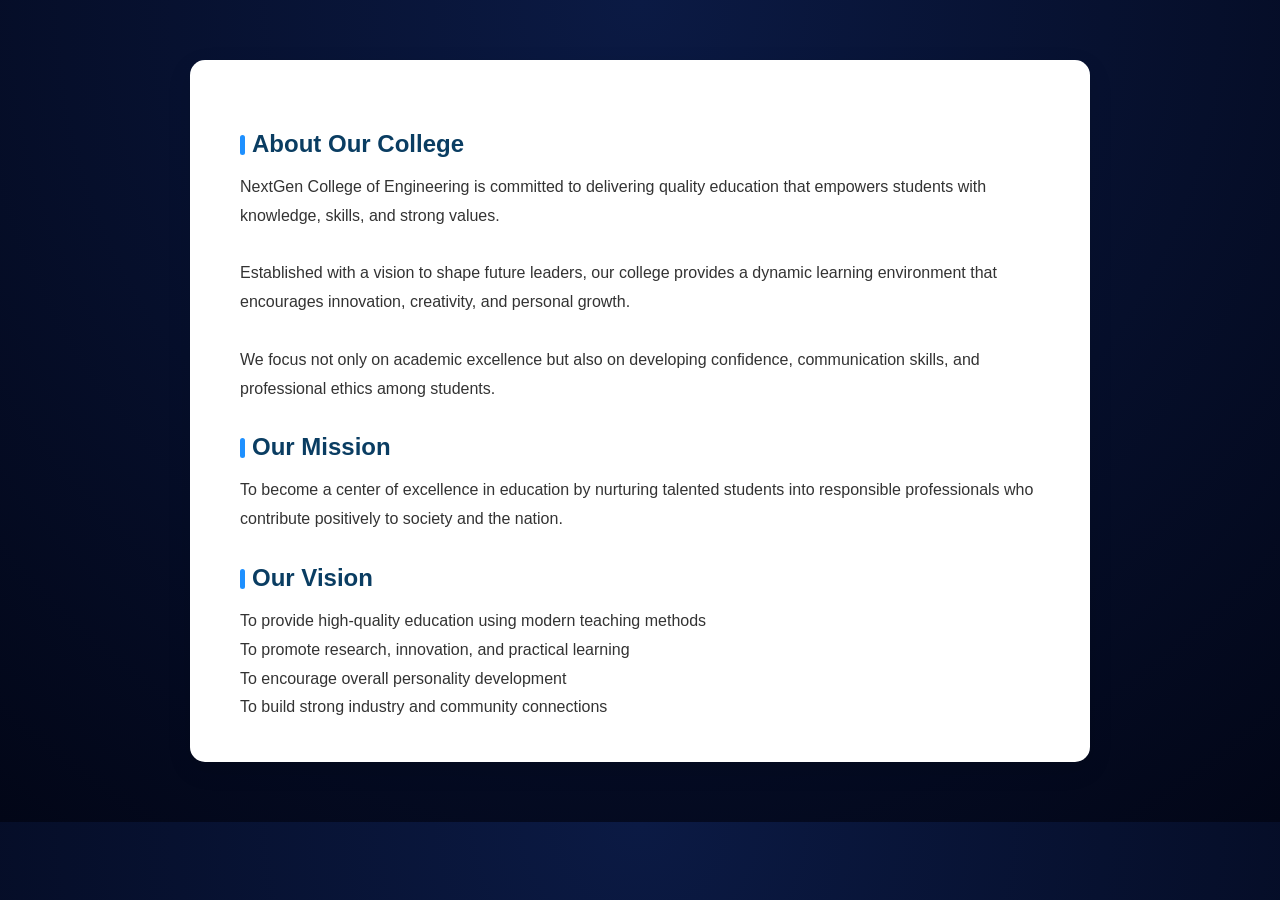
<file: about.html>
<!DOCTYPE html>
<html lang="en">
<head>
    <meta charset="UTF-8">
    <meta name="viewport" content="width=device-width, initial-scale=1.0">
    <link rel="stylesheet" href="./style.css">
    <title>About</title>
</head>
<body>
    <div class="aboutdata">
    <h2>About Our College</h2>
    <p>
        NextGen College of Engineering is committed to delivering quality education that empowers students with knowledge, skills, and strong values.
        <br><br>
        Established with a vision to shape future leaders, our college provides a dynamic learning environment that encourages innovation, creativity, and personal growth.
        <br><br>
        We focus not only on academic excellence but also on developing confidence, communication skills, and professional ethics among students.
    </p>

    <h2>Our Mission</h2>
    <p>
        To become a center of excellence in education by nurturing talented students into responsible professionals who contribute positively to society and the nation.
    </p>

    <h2>Our Vision</h2>
    <p>
        To provide high-quality education using modern teaching methods <br>
        To promote research, innovation, and practical learning <br>
        To encourage overall personality development <br>
        To build strong industry and community connections
    </p>
</div>

</body>
</html>
</file>
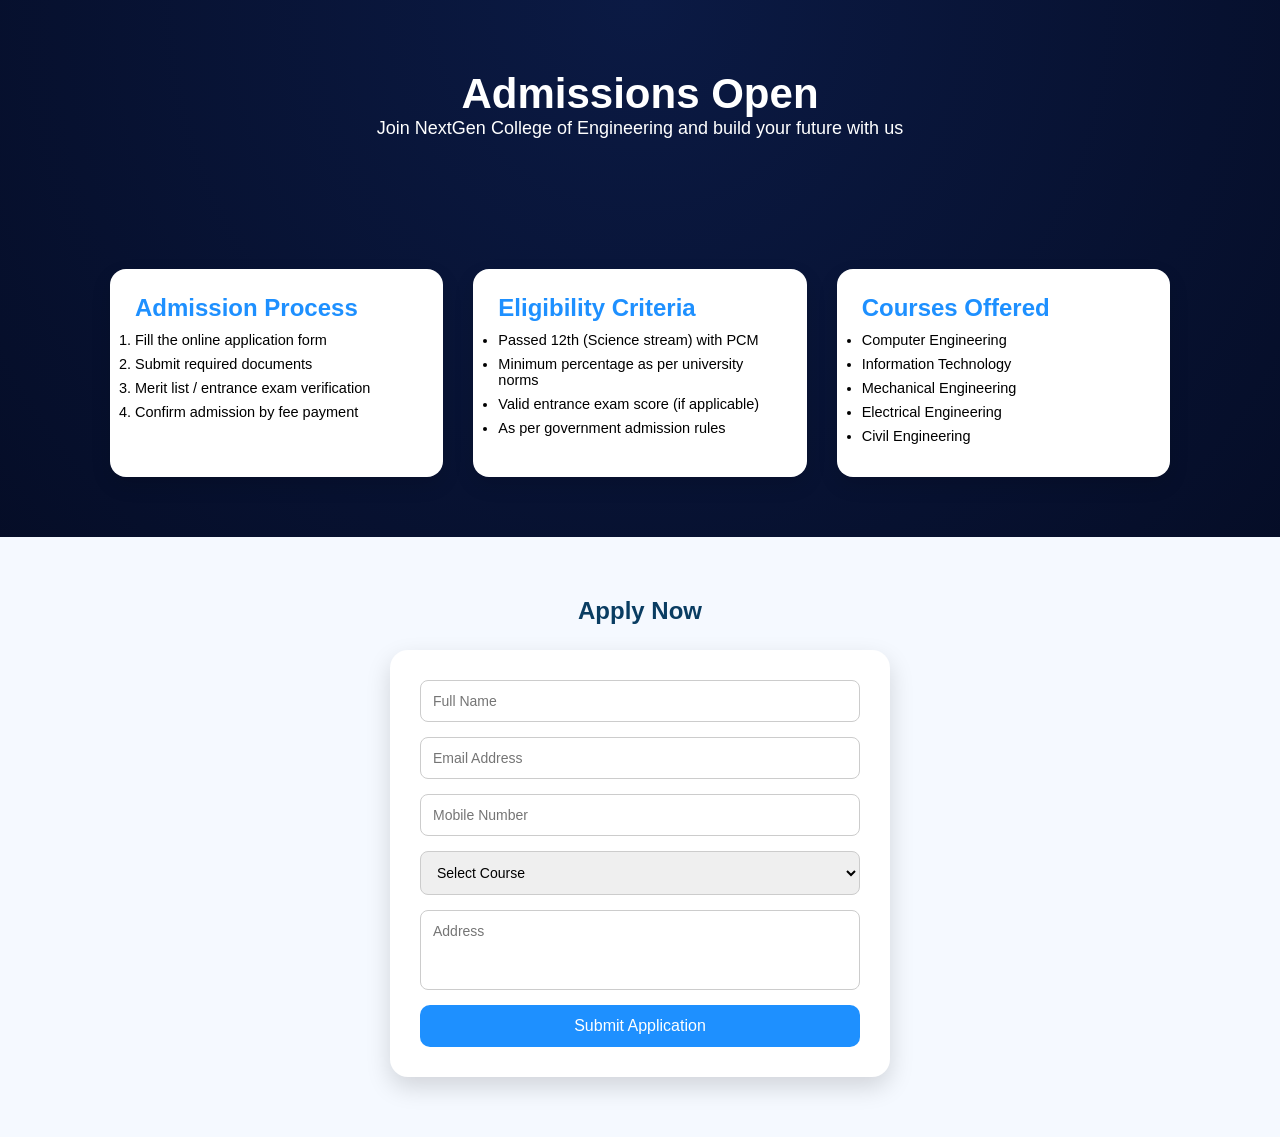
<file: addmission.html>
<!DOCTYPE html>
<html lang="en">
<head>
    <meta charset="UTF-8">
    <meta name="viewport" content="width=device-width, initial-scale=1.0">
    <link rel="stylesheet" href="./style.css">
    <title>Admissions</title>
</head>
<body>

<section class="admission-hero">
    <h1>Admissions Open</h1>
    <p>Join NextGen College of Engineering and build your future with us</p>
</section>

<section class="admission-content">

    <div class="admission-box">
        <h2>Admission Process</h2>
        <ol>
            <li>Fill the online application form</li>
            <li>Submit required documents</li>
            <li>Merit list / entrance exam verification</li>
            <li>Confirm admission by fee payment</li>
        </ol>
    </div>

    <div class="admission-box">
        <h2>Eligibility Criteria</h2>
        <ul>
            <li>Passed 12th (Science stream) with PCM</li>
            <li>Minimum percentage as per university norms</li>
            <li>Valid entrance exam score (if applicable)</li>
            <li>As per government admission rules</li>
        </ul>
    </div>

    <div class="admission-box">
        <h2>Courses Offered</h2>
        <ul>
            <li>Computer Engineering</li>
            <li>Information Technology</li>
            <li>Mechanical Engineering</li>
            <li>Electrical Engineering</li>
            <li>Civil Engineering</li>
        </ul>
    </div>

</section>

<section class="apply-form">

    <h2>Apply Now</h2>

    <form>

        <input type="text" placeholder="Full Name" required>
        <input type="email" placeholder="Email Address" required>
        <input type="tel" placeholder="Mobile Number" required>

        <select required>
            <option value="">Select Course</option>
            <option>Computer Engineering</option>
            <option>Information Technology</option>
            <option>Mechanical Engineering</option>
            <option>Electrical Engineering</option>
            <option>Civil Engineering</option>
        </select>

        <textarea placeholder="Address" required></textarea>

        <button type="submit">Submit Application</button>

    </form>

</section>

</body>
</html>
</file>
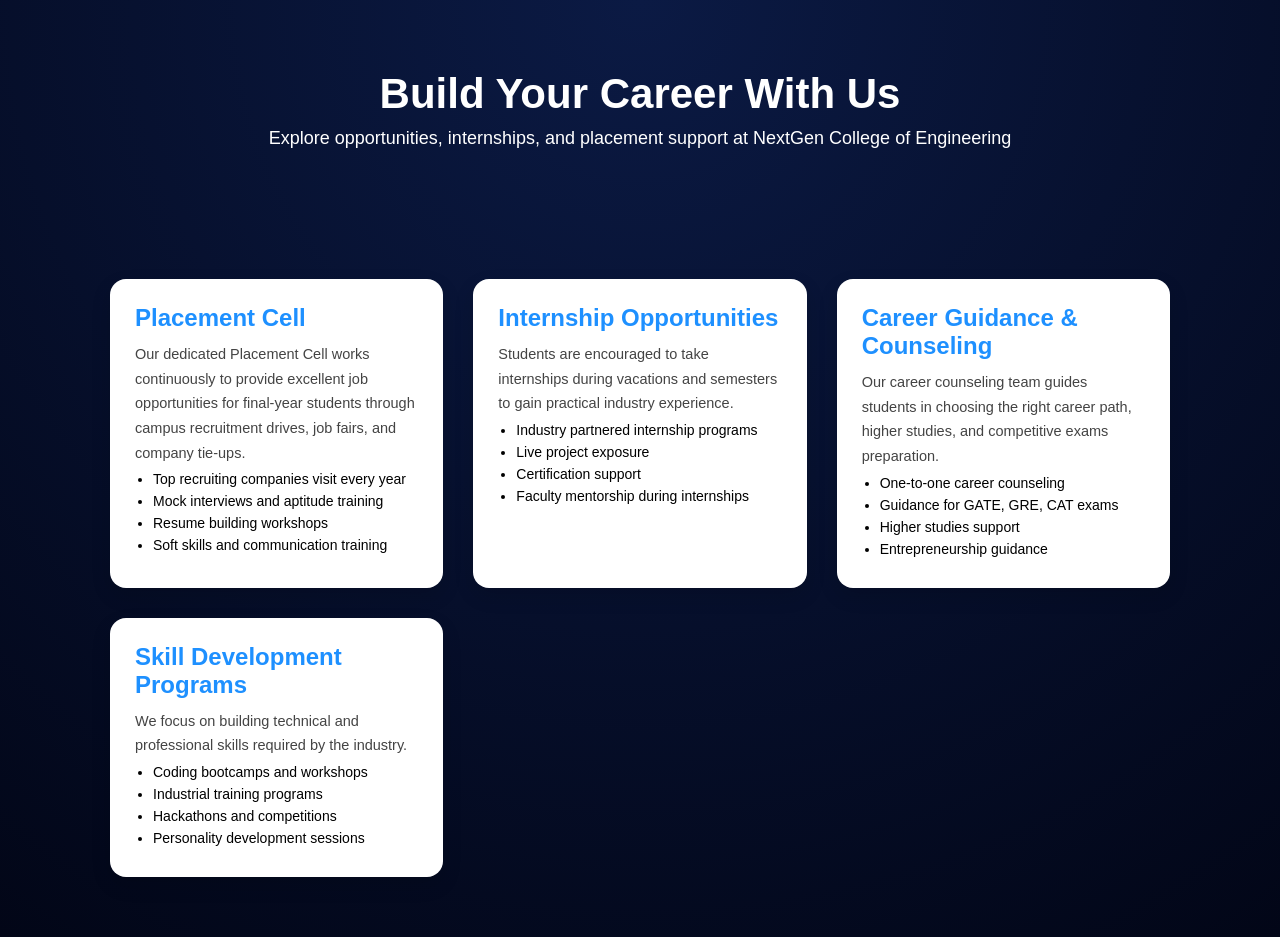
<file: carrers.html>
<!DOCTYPE html>
<html lang="en">
<head>
    <meta charset="UTF-8">
    <meta name="viewport" content="width=device-width, initial-scale=1.0">
    <link rel="stylesheet" href="./style.css">
    <title>Careers | NextGen College of Engineering</title>
</head>
<body>

<section class="career-hero">
    <h1>Build Your Career With Us</h1>
    <p>Explore opportunities, internships, and placement support at NextGen College of Engineering</p>
</section>

<section class="career-content">

    <div class="career-box">
        <h2>Placement Cell</h2>
        <p>
            Our dedicated Placement Cell works continuously to provide excellent job opportunities
            for final-year students through campus recruitment drives, job fairs, and company tie-ups.
        </p>
        <ul>
            <li>Top recruiting companies visit every year</li>
            <li>Mock interviews and aptitude training</li>
            <li>Resume building workshops</li>
            <li>Soft skills and communication training</li>
        </ul>
    </div>

    <div class="career-box">
        <h2>Internship Opportunities</h2>
        <p>
            Students are encouraged to take internships during vacations and semesters to gain
            practical industry experience.
        </p>
        <ul>
            <li>Industry partnered internship programs</li>
            <li>Live project exposure</li>
            <li>Certification support</li>
            <li>Faculty mentorship during internships</li>
        </ul>
    </div>

    <div class="career-box">
        <h2>Career Guidance & Counseling</h2>
        <p>
            Our career counseling team guides students in choosing the right career path,
            higher studies, and competitive exams preparation.
        </p>
        <ul>
            <li>One-to-one career counseling</li>
            <li>Guidance for GATE, GRE, CAT exams</li>
            <li>Higher studies support</li>
            <li>Entrepreneurship guidance</li>
        </ul>
    </div>

    <div class="career-box">
        <h2>Skill Development Programs</h2>
        <p>
            We focus on building technical and professional skills required by the industry.
        </p>
        <ul>
            <li>Coding bootcamps and workshops</li>
            <li>Industrial training programs</li>
            <li>Hackathons and competitions</li>
            <li>Personality development sessions</li>
        </ul>
    </div>

</section>

</body>
</html>
</file>
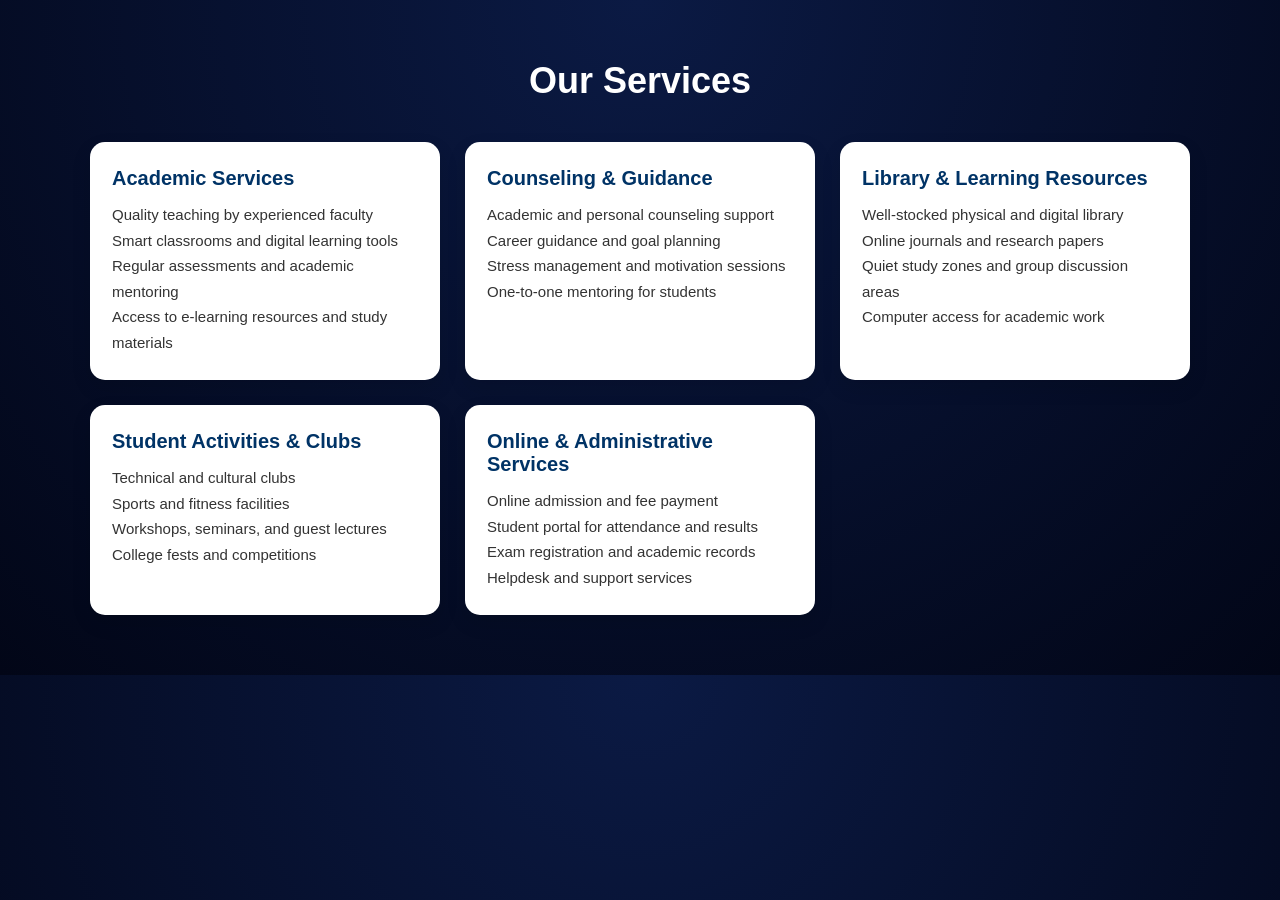
<file: servises.html>
<!DOCTYPE html>
<html lang="en">
<head>
    <meta charset="UTF-8">
    <meta name="viewport" content="width=device-width, initial-scale=1.0">
    <link rel="stylesheet" href="./style.css">
    <title>servises</title>
</head>
<body>
   <div class="servisesdata">
    <h1>Our Services</h1>

    <div class="box">

        <div class="service-card">
            <h3>Academic Services</h3>
            <p>
                Quality teaching by experienced faculty <br>
                Smart classrooms and digital learning tools <br>
                Regular assessments and academic mentoring <br>
                Access to e-learning resources and study materials
            </p>
        </div>

        <div class="service-card">
            <h3>Counseling & Guidance</h3>
            <p>
                Academic and personal counseling support <br>
                Career guidance and goal planning <br>
                Stress management and motivation sessions <br>
                One-to-one mentoring for students
            </p>
        </div>

        <div class="service-card">
            <h3>Library & Learning Resources</h3>
            <p>
                Well-stocked physical and digital library <br>
                Online journals and research papers <br>
                Quiet study zones and group discussion areas <br>
                Computer access for academic work
            </p>
        </div>

        <div class="service-card">
            <h3>Student Activities & Clubs</h3>
            <p>
                Technical and cultural clubs <br>
                Sports and fitness facilities <br>
                Workshops, seminars, and guest lectures <br>
                College fests and competitions
            </p>
        </div>

        <div class="service-card">
            <h3>Online & Administrative Services</h3>
            <p>
                Online admission and fee payment <br>
                Student portal for attendance and results <br>
                Exam registration and academic records <br>
                Helpdesk and support services
            </p>
        </div>

    </div>
</div>

</body>
</html>
</file>
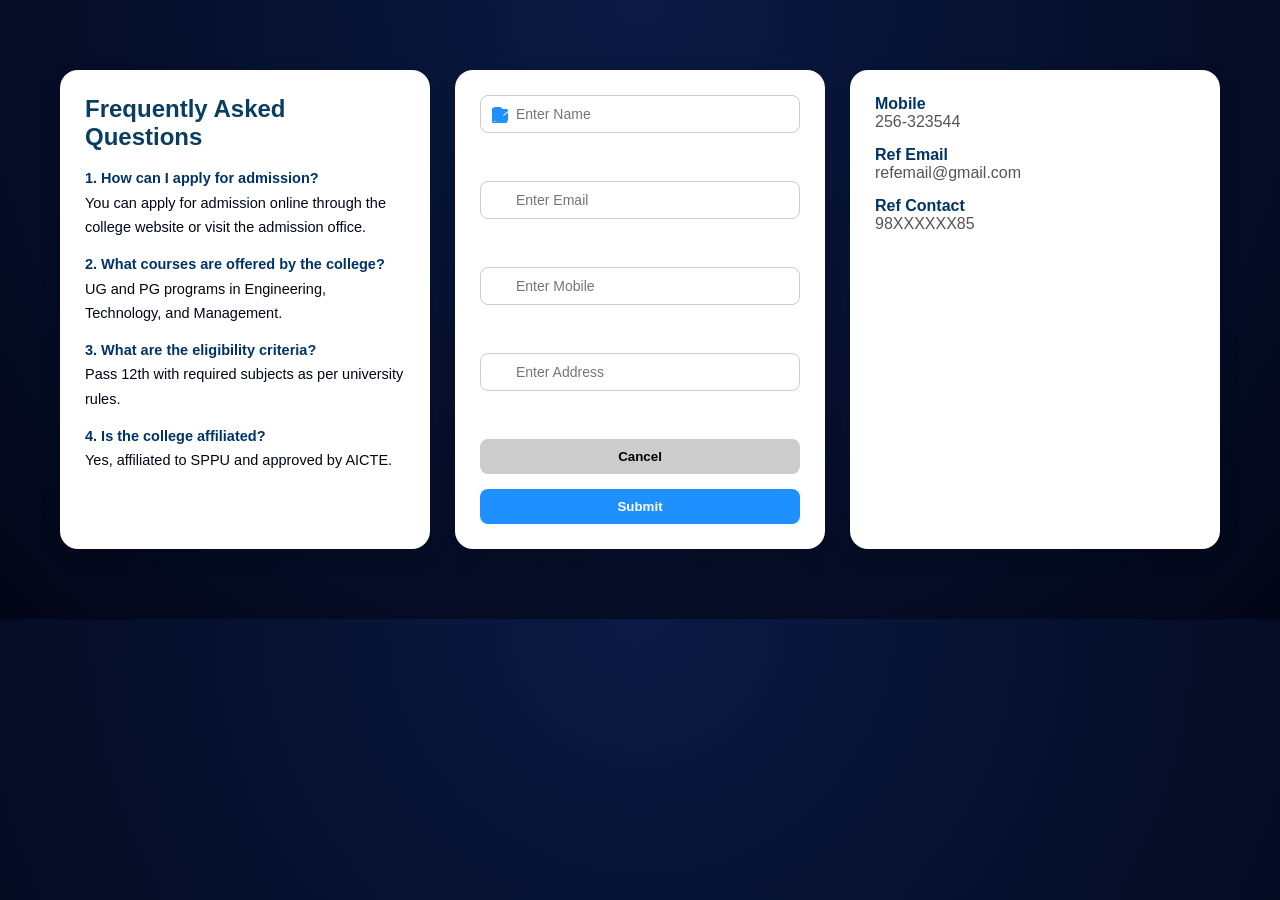
<file: support.html>
<!DOCTYPE html>
<html lang="en">
<head>
    <meta charset="UTF-8">
    <meta name="viewport" content="width=device-width, initial-scale=1.0">
     <link rel="stylesheet" href="https://cdnjs.cloudflare.com/ajax/libs/font-awesome/6.5.0/css/all.min.css">
    <link rel="stylesheet" href="./style.css">
    <title>Support</title>
</head>
<body>
    <div class="supportbox">
    <div class="que">
        <h2>Frequently Asked Questions</h2>

        <p><b>1. How can I apply for admission?</b><br>
        You can apply for admission online through the college website or visit the admission office.</p>
        <p><b>2. What courses are offered by the college?</b><br>
        UG and PG programs in Engineering, Technology, and Management.</p>
        <p><b>3. What are the eligibility criteria?</b><br>
        Pass 12th with required subjects as per university rules.</p>
       <p><b>4. Is the college affiliated?</b><br>
        Yes, affiliated to SPPU and approved by AICTE.</p>

        
  
    </div>
    <div class="formdata">

        <form>
            <i class="fa-regular fa-user"></i>
            <input type="text" placeholder="Enter Name" required><br>

            <i class="fa-solid fa-envelope"></i>
            <input type="email" placeholder="Enter Email" required><br>

            <i class="fa-solid fa-phone"></i>
            <input type="tel" placeholder="Enter Mobile" required><br>

            <i class="fa-solid fa-location-dot"></i>
            <input type="text" placeholder="Enter Address" required><br>

            <button type="reset">Cancel</button>
            <button type="submit">Submit</button>
        </form>
    </div>
    <div class="support">
        <dl>
            <dt>Mobile</dt>
            <dd>256-323544</dd>
        </dl>
        <dl>
            <dt>Ref Email</dt>
            <dd>refemail@gmail.com</dd>
        </dl>
          <dl>
            <dt>Ref Contact</dt>
            <dd>98XXXXXX85</dd>
        </dl>

    </div>

</div>

    
</body>
</html>
</file>
<file: style.css>
*{
    margin: 0;
    padding: 0;
    box-sizing: border-box;
    font-family: Arial, sans-serif;
    
}

.header{
    background: linear-gradient(to right, #0f2027, #203a43, #2c5364);
    padding: 10px 40px;
}

nav{
    display: flex;
    align-items: center;
    justify-content: space-between;
}

/* LOGO */
nav img{
    width: 55px;
    height: 55px;
    border-radius: 50%;
}

/* MENU LIST */
nav li{
    list-style: none;
    display: inline-flex;
    align-items: center;
    margin-left: 25px;
}

/* ICON */
nav li i{
    color: #fff;
    margin-right: 6px;
    font-size: 14px;
}

/* LINKS */
nav li a{
    text-decoration: none;
    color: #fff;
    font-size: 15px;
    transition: 0.3s;
}

/* HOVER EFFECT */
nav li:hover a{
    color: blueviolet;
}

nav li:hover i{
    transform: scale(1.1);
}
.container{
    width: 100%;
}
.hero{
  height:95vh;
  background:url("./present.png") center/cover no-repeat;
  margin-top:1px;
  position:relative;
}

.hero-overlay{
  background:rgba(0,0,0,0.6);
  height:100%;
  display:flex;
  flex-direction:column;
  justify-content:center;
  align-items:center;
  color:#fff;
  text-align:center;
}

.hero-overlay h2{
  font-size:38px;
  margin-bottom:10px;
}

.hero-overlay p{
  font-size:18px;
  letter-spacing:2px;
}

/* CSS For about page */
body{
    margin:0;
    padding:0;
    font-family: "Segoe UI", Arial, sans-serif;
    background: radial-gradient(circle at top, #0b1a44, #020617);
}

.aboutdata{
    max-width: 900px;
    margin: 60px auto;
    background: #ffffff;
    padding: 40px 50px;
    border-radius: 15px;
    box-shadow: 0 8px 25px rgba(0,0,0,0.1);
}

.aboutdata h2{
    color: #0a3d62;
    margin-top: 30px;
    margin-bottom: 15px;
    position: relative;
    padding-left: 12px;
}

.aboutdata h2::before{
    content:"";
    position:absolute;
    left:0;
    top:5px;
    width:5px;
    height:70%;
    background:#1e90ff;
    border-radius:10px;
}

.aboutdata p{
    color:#333;
    line-height:1.8;
    font-size:16px;
}

/* Responsive */
@media(max-width:768px){
    .aboutdata{
        margin:20px;
        padding:25px;
    }

    .aboutdata h2{
        font-size:22px;
    }

    .aboutdata p{
        font-size:15px;
    }
}

/* Services Section */
.servisesdata{
    padding:60px 40px;
    text-align:center;
    background: radial-gradient(circle at top, #0b1a44, #020617);
}

.servisesdata h1{
    color:#fff;
    margin-bottom:40px;
    font-size:36px;
}

/* Card Grid */
.box{
    display:grid;
    grid-template-columns: repeat(auto-fit, minmax(280px, 1fr));
    gap:25px;
    max-width:1100px;
    margin:auto;
}

/* Individual Card */
.service-card{
    background:#fff;
    padding:25px 22px;
    border-radius:15px;
    box-shadow:0 8px 20px rgba(0,0,0,0.1);
    transition:0.3s ease;
    text-align:left;
}

.service-card:hover{
    transform:translateY(-8px);
    box-shadow:0 12px 30px rgba(0,0,0,0.15);
}

.service-card h3{
    color:#003366;
    margin-bottom:12px;
    font-size:20px;
}

.service-card p{
    color:#333;
    line-height:1.7;
    font-size:15px;
}

/* MAIN LAYOUT */
.supportbox{
    max-width:1200px;
    margin:50px auto;
    padding:20px;
    display:grid;
    grid-template-columns: repeat(auto-fit, minmax(300px,1fr));
    gap:25px;
}

/* COMMON CARD STYLE */
.supportbox > div{
    background:white;
    padding:25px;
    border-radius:18px;
    box-shadow:0 8px 20px rgba(0,0,0,0.12);
}

/* FAQ SECTION */
.que h2{
    color:#0a3d62;
    margin-bottom:15px;
}

.que p{
    font-size:14.5px;
    line-height:1.7;
    color:#020617;
    margin-bottom:12px;
}

.que b{
    color:#003366;
}

/* FORM SECTION */
.formdata form{
    display:flex;
    flex-direction:column;
    gap:15px;
}

.formdata i{
    position:absolute;
    color:#1e90ff;
    margin-top:12px;
    margin-left:12px;
}

.formdata input{
    padding:10px 10px 10px 35px;
    border-radius:8px;
    border:1px solid #ccc;
    outline:none;
    font-size:14px;
}

.formdata input:focus{
    border-color:#1e90ff;
}

/* BUTTONS */
.formdata button{
    padding:10px;
    border:none;
    border-radius:8px;
    cursor:pointer;
    font-weight:600;
}

.formdata button[type="submit"]{
    background:#1e90ff;
    color:white;
}

.formdata button[type="reset"]{
    background:#ccc;
}
/* CAREER HERO */
.career-hero{
    color: #fff;
    text-align:center;
    padding:70px 20px;
}

.career-hero h1{
    font-size:42px;
    margin-bottom:10px;
}

.career-hero p{
    font-size:18px;
}

/* CAREER CONTENT */
.career-content{
    max-width:1100px;
    margin:60px auto;
    padding:0 20px;
    display:grid;
    grid-template-columns: repeat(auto-fit, minmax(280px,1fr));
    gap:30px;
}

/* BOX */
.career-box{
    background:white;
    padding:25px;
    border-radius:16px;
    box-shadow:0 8px 20px rgba(0,0,0,0.12);
    transition:0.3s;
}

.career-box:hover{
    transform:translateY(-8px);
}

.career-box h2{
    color:#1e90ff;
    margin-bottom:10px;
}

.career-box p{
    font-size:14.5px;
    color:#444;
    line-height:1.7;
}

.career-box ul{
    padding-left:18px;
}

.career-box li{
    margin:6px 0;
    font-size:14px;
}


/* SUPPORT INFO */
.support dl{
    margin-bottom:15px;
}

.support dt{
    font-weight:600;
    color:#003366;
}

.support dd{
    margin-left:0;
    color:#555;
}
/* ADMISSION HERO */
.admission-hero{
    color:white;
    text-align:center;
    padding:70px 20px;
}

.admission-hero h1{
    font-size:42px;
}

.admission-hero p{
    font-size:18px;
}

/* CONTENT BOXES */
.admission-content{
    max-width:1100px;
    margin:60px auto;
    padding:0 20px;
    display:grid;
    grid-template-columns: repeat(auto-fit, minmax(280px,1fr));
    gap:30px;
}

.admission-box{
    background:white;
    padding:25px;
    border-radius:16px;
    box-shadow:0 8px 20px rgba(0,0,0,0.12);
}

.admission-box h2{
    color:#1e90ff;
    margin-bottom:10px;
}

.admission-box li{
    margin:8px 0;
    font-size:14.5px;
}

/* APPLY FORM */
.apply-form{
    background:#f5f9ff;
    padding:60px 20px;
    text-align:center;
}

.apply-form h2{
    margin-bottom:25px;
    color:#0a3d62;
}

.apply-form form{
    max-width:500px;
    margin:auto;
    background:white;
    padding:30px;
    border-radius:18px;
    box-shadow:0 10px 25px rgba(0,0,0,0.15);
    display:flex;
    flex-direction:column;
    gap:15px;
}

.apply-form input,
.apply-form select,
.apply-form textarea{
    padding:12px;
    border-radius:8px;
    border:1px solid #ccc;
    font-size:14px;
}

.apply-form textarea{
    resize:none;
    height:80px;
}

.apply-form button{
    background:#1e90ff;
    color:white;
    border:none;
    padding:12px;
    border-radius:10px;
    font-size:16px;
    cursor:pointer;
}

.apply-form button:hover{
    background:#0b75d1;
}


.footer{
  background:#003366;
  color:#ffffff;
  text-align:center;
  padding:25px 10px;
}

.footer-content p{
  font-size:14px;
  margin:5px 0;
}

.footer-note{
  font-size:12px;
  opacity:0.8;
}
</file>
